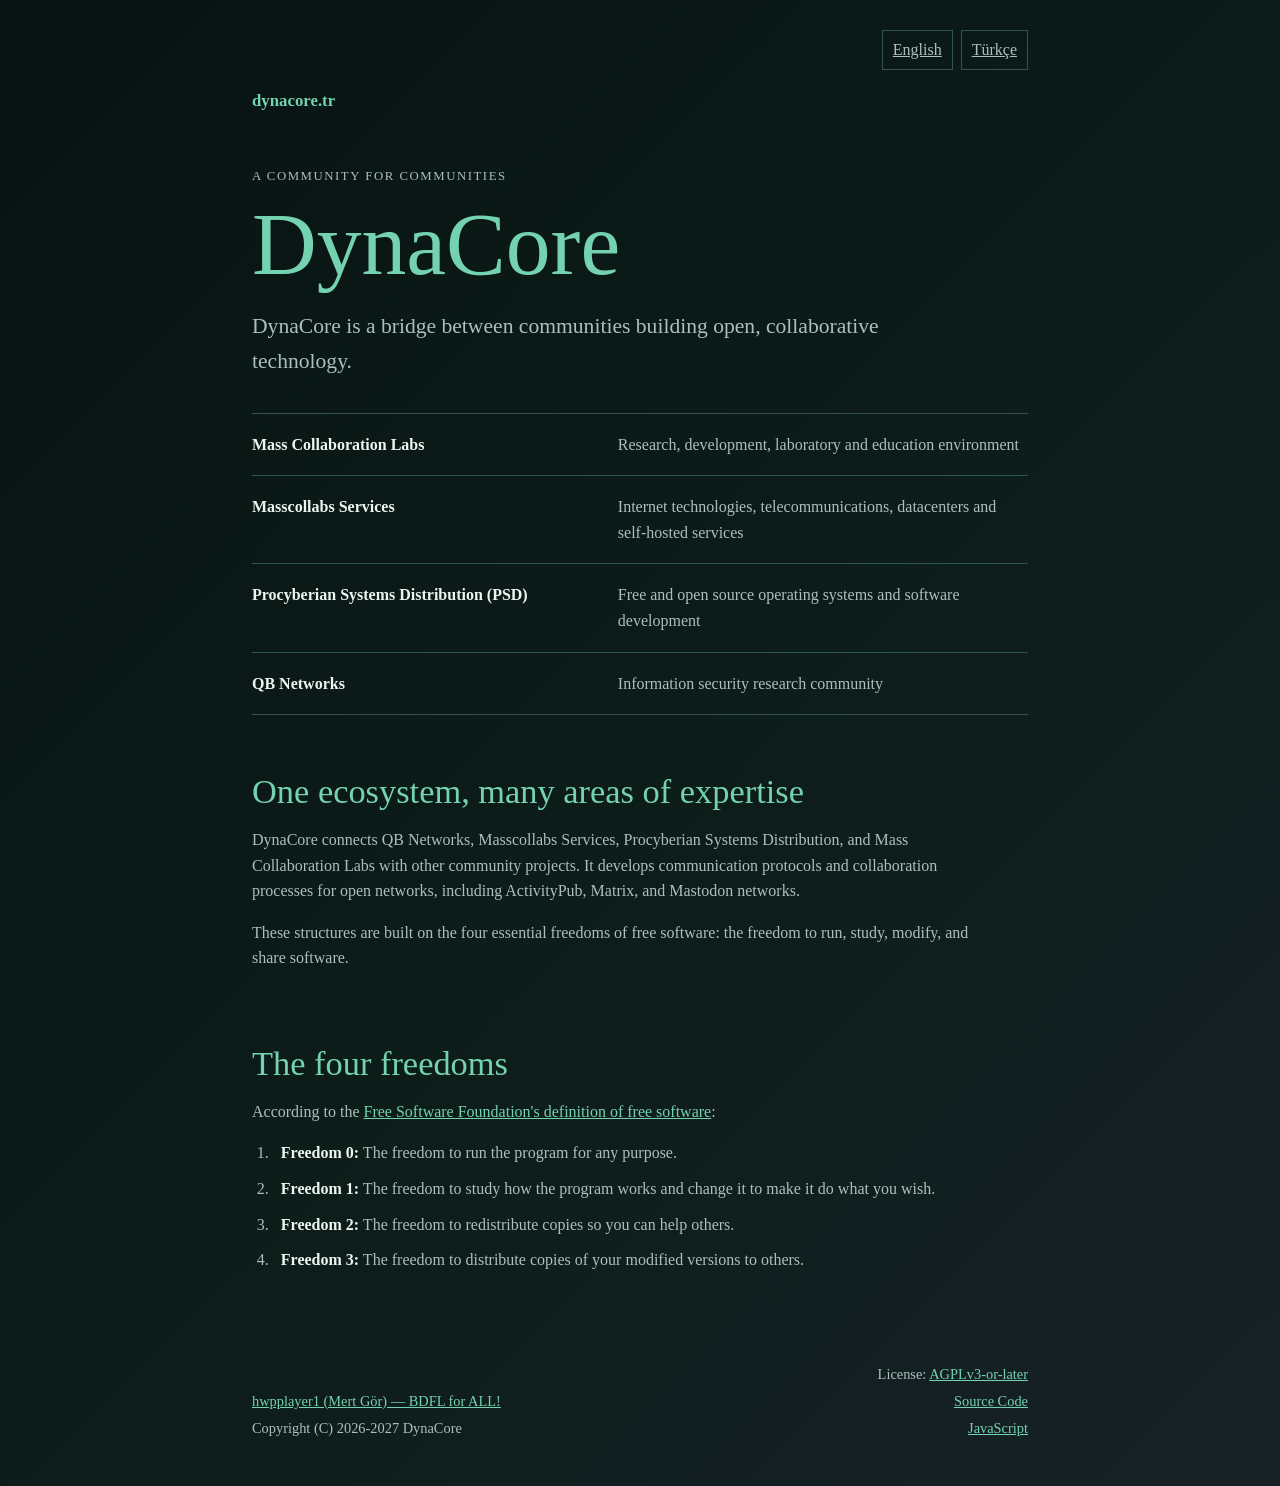
<file: index.html>
<!--
Copyright (C) 2026-2027 DynaCore

This program is free software: you can redistribute it and/or modify
it under the terms of the GNU Affero General Public License as published
by the Free Software Foundation, either version 3 of the License, or
(at your option) any later version.

This program is distributed in the hope that it will be useful,
but WITHOUT ANY WARRANTY; without even the implied warranty of
MERCHANTABILITY or FITNESS FOR A PARTICULAR PURPOSE. See the
GNU Affero General Public License for more details.

You should have received a copy of the GNU Affero General Public License
along with this program. If not, see <https://www.gnu.org/licenses/>.
-->
<!doctype html>
<html lang="en">
<head>
  <meta charset="utf-8">
  <meta name="viewport" content="width=device-width, initial-scale=1">
  <title>DynaCore Communities</title>
  <link rel="stylesheet" href="style.css">
</head>
<body>
  <main class="site-shell">
    <header class="site-header">
      <div class="language-switcher" aria-label="Language selection">
        <a class="language-button" href="index.html" aria-current="page">English</a>
        <a class="language-button" href="index.tr.html">Türkçe</a>
      </div>
      <a class="home-link" href="index.html">dynacore.tr</a>
      <p class="eyebrow">A community for communities</p>
      <h1>DynaCore</h1>
      <p class="lede">DynaCore is a bridge between communities building open, collaborative technology.</p>
    </header>
    <nav class="communities" aria-label="DynaCore communities">
      <a class="community-link" href="masscollaborationlabs.html"><strong>Mass Collaboration Labs</strong><span>Research, development, laboratory and education environment</span></a>
      <a class="community-link" href="masscollabs.html"><strong>Masscollabs Services</strong><span>Internet technologies, telecommunications, datacenters and self-hosted services</span></a>
      <a class="community-link" href="psd.html"><strong>Procyberian Systems Distribution (PSD)</strong><span>Free and open source operating systems and software development</span></a>
      <a class="community-link" href="qbnetworks.html"><strong>QB Networks</strong><span>Information security research community</span></a>
    </nav>
    <section class="content-section">
      <div class="language-content" data-language-content="en">
        <h2>One ecosystem, many areas of expertise</h2>
        <p>DynaCore connects QB Networks, Masscollabs Services, Procyberian Systems Distribution, and Mass Collaboration Labs with other community projects. It develops communication protocols and collaboration processes for open networks, including ActivityPub, Matrix, and Mastodon networks.</p>
        <p>These structures are built on the four essential freedoms of free software: the freedom to run, study, modify, and share software.</p>
      </div>
    </section>
    <section class="freedoms content-section">
      <div class="language-content" data-language-content="en">
        <h2>The four freedoms</h2>
        <p>According to the <a href="https://www.gnu.org/philosophy/free-sw.html">Free Software Foundation's definition of free software</a>:</p>
        <ol>
          <li><strong>Freedom 0:</strong> The freedom to run the program for any purpose.</li>
          <li><strong>Freedom 1:</strong> The freedom to study how the program works and change it to make it do what you wish.</li>
          <li><strong>Freedom 2:</strong> The freedom to redistribute copies so you can help others.</li>
          <li><strong>Freedom 3:</strong> The freedom to distribute copies of your modified versions to others.</li>
        </ol>
      </div>
    </section>
    <footer>
      <div>
        <p><a href="https://mertgor.xyz">hwpplayer1 (Mert Gör) — BDFL for ALL!</a></p>
        <p>Copyright (C) 2026-2027 DynaCore</p>
      </div>
      <div class="license-info">
        <p>License: <a href="https://www.gnu.org/licenses/agpl-3.0.en.html">AGPLv3-or-later</a></p>
        <p><a href="https://github.com/dynacoretr/dynacore.tr">Source Code</a></p>
        <p><a href="script.js">JavaScript</a></p>
      </div>
    </footer>
  </main>
  <script src="script.js"></script>
</body>
</html>
</file>
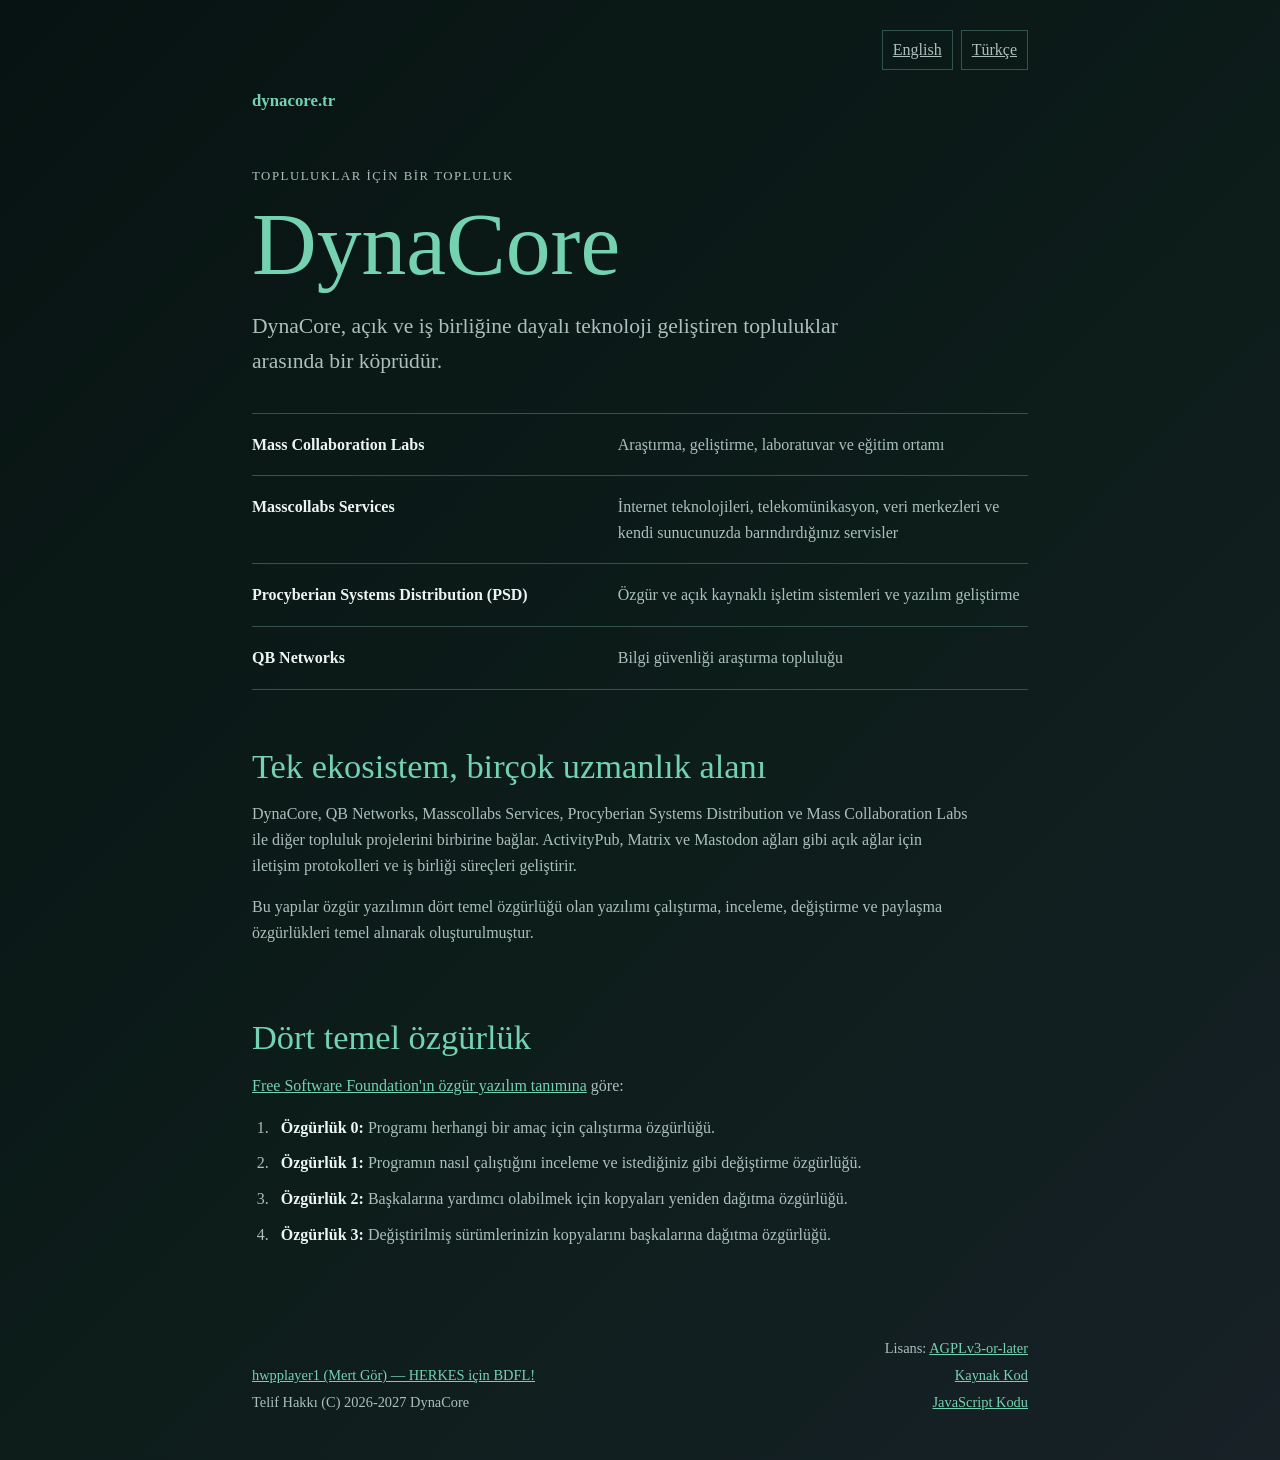
<file: index.tr.html>
<!--
Copyright (C) 2026-2027 DynaCore

This program is free software: you can redistribute it and/or modify
it under the terms of the GNU Affero General Public License as published
by the Free Software Foundation, either version 3 of the License, or
(at your option) any later version.

This program is distributed in the hope that it will be useful,
but WITHOUT ANY WARRANTY; without even the implied warranty of
MERCHANTABILITY or FITNESS FOR A PARTICULAR PURPOSE.  See the
GNU Affero General Public License for more details.

You should have received a copy of the GNU Affero General Public License
along with this program.  If not, see <https://www.gnu.org/licenses/>.
-->
<!doctype html>
<html lang="tr">
<head>
  <meta charset="utf-8">
  <meta name="viewport" content="width=device-width, initial-scale=1">
  <title>DynaCore Toplulukları</title>
  <link rel="stylesheet" href="style.css">
</head>
<body>
  <main class="site-shell">
    <header class="site-header">
      <div class="language-switcher" aria-label="Dil seçimi">
        <a class="language-button" href="index.html">English</a>
        <a class="language-button" href="index.tr.html" aria-current="page">Türkçe</a>
      </div>
      <a class="home-link" href="index.tr.html">dynacore.tr</a>
      <p class="eyebrow">Topluluklar için bir topluluk</p>
      <h1>DynaCore</h1>
      <p class="lede">DynaCore, açık ve iş birliğine dayalı teknoloji geliştiren topluluklar arasında bir köprüdür.</p>
    </header>
    <nav class="communities" aria-label="DynaCore toplulukları">
      <a class="community-link" href="masscollaborationlabs.tr.html"><strong>Mass Collaboration Labs</strong><span>Araştırma, geliştirme, laboratuvar ve eğitim ortamı</span></a>
      <a class="community-link" href="masscollabs.tr.html"><strong>Masscollabs Services</strong><span>İnternet teknolojileri, telekomünikasyon, veri merkezleri ve kendi sunucunuzda barındırdığınız servisler</span></a>
      <a class="community-link" href="psd.tr.html"><strong>Procyberian Systems Distribution (PSD)</strong><span>Özgür ve açık kaynaklı işletim sistemleri ve yazılım geliştirme</span></a>
      <a class="community-link" href="qbnetworks.tr.html"><strong>QB Networks</strong><span>Bilgi güvenliği araştırma topluluğu</span></a>
    </nav>
    <section class="content-section">
      <h2>Tek ekosistem, birçok uzmanlık alanı</h2>
      <p>DynaCore, QB Networks, Masscollabs Services, Procyberian Systems Distribution ve Mass Collaboration Labs ile diğer topluluk projelerini birbirine bağlar. ActivityPub, Matrix ve Mastodon ağları gibi açık ağlar için iletişim protokolleri ve iş birliği süreçleri geliştirir.</p>
      <p>Bu yapılar özgür yazılımın dört temel özgürlüğü olan yazılımı çalıştırma, inceleme, değiştirme ve paylaşma özgürlükleri temel alınarak oluşturulmuştur.</p>
    </section>
    <section class="freedoms content-section">
      <h2>Dört temel özgürlük</h2>
      <p><a href="https://www.gnu.org/philosophy/free-sw.html">Free Software Foundation'ın özgür yazılım tanımına</a> göre:</p>
      <ol>
        <li><strong>Özgürlük 0:</strong> Programı herhangi bir amaç için çalıştırma özgürlüğü.</li>
        <li><strong>Özgürlük 1:</strong> Programın nasıl çalıştığını inceleme ve istediğiniz gibi değiştirme özgürlüğü.</li>
        <li><strong>Özgürlük 2:</strong> Başkalarına yardımcı olabilmek için kopyaları yeniden dağıtma özgürlüğü.</li>
        <li><strong>Özgürlük 3:</strong> Değiştirilmiş sürümlerinizin kopyalarını başkalarına dağıtma özgürlüğü.</li>
      </ol>
    </section>
    <footer>
      <div>
        <p><a href="https://mertgor.xyz">hwpplayer1 (Mert Gör) — HERKES için BDFL!</a></p>
        <p>Telif Hakkı (C) 2026-2027 DynaCore</p>
      </div>
      <div class="license-info">
        <p>Lisans: <a href="https://www.gnu.org/licenses/agpl-3.0.en.html">AGPLv3-or-later</a></p>
        <p><a href="https://github.com/dynacoretr/dynacore.tr">Kaynak Kod</a></p>
        <p><a href="script.js">JavaScript Kodu</a></p>
      </div>
    </footer>
  </main>
  <script src="script.js"></script>
</body>
</html>
</file>
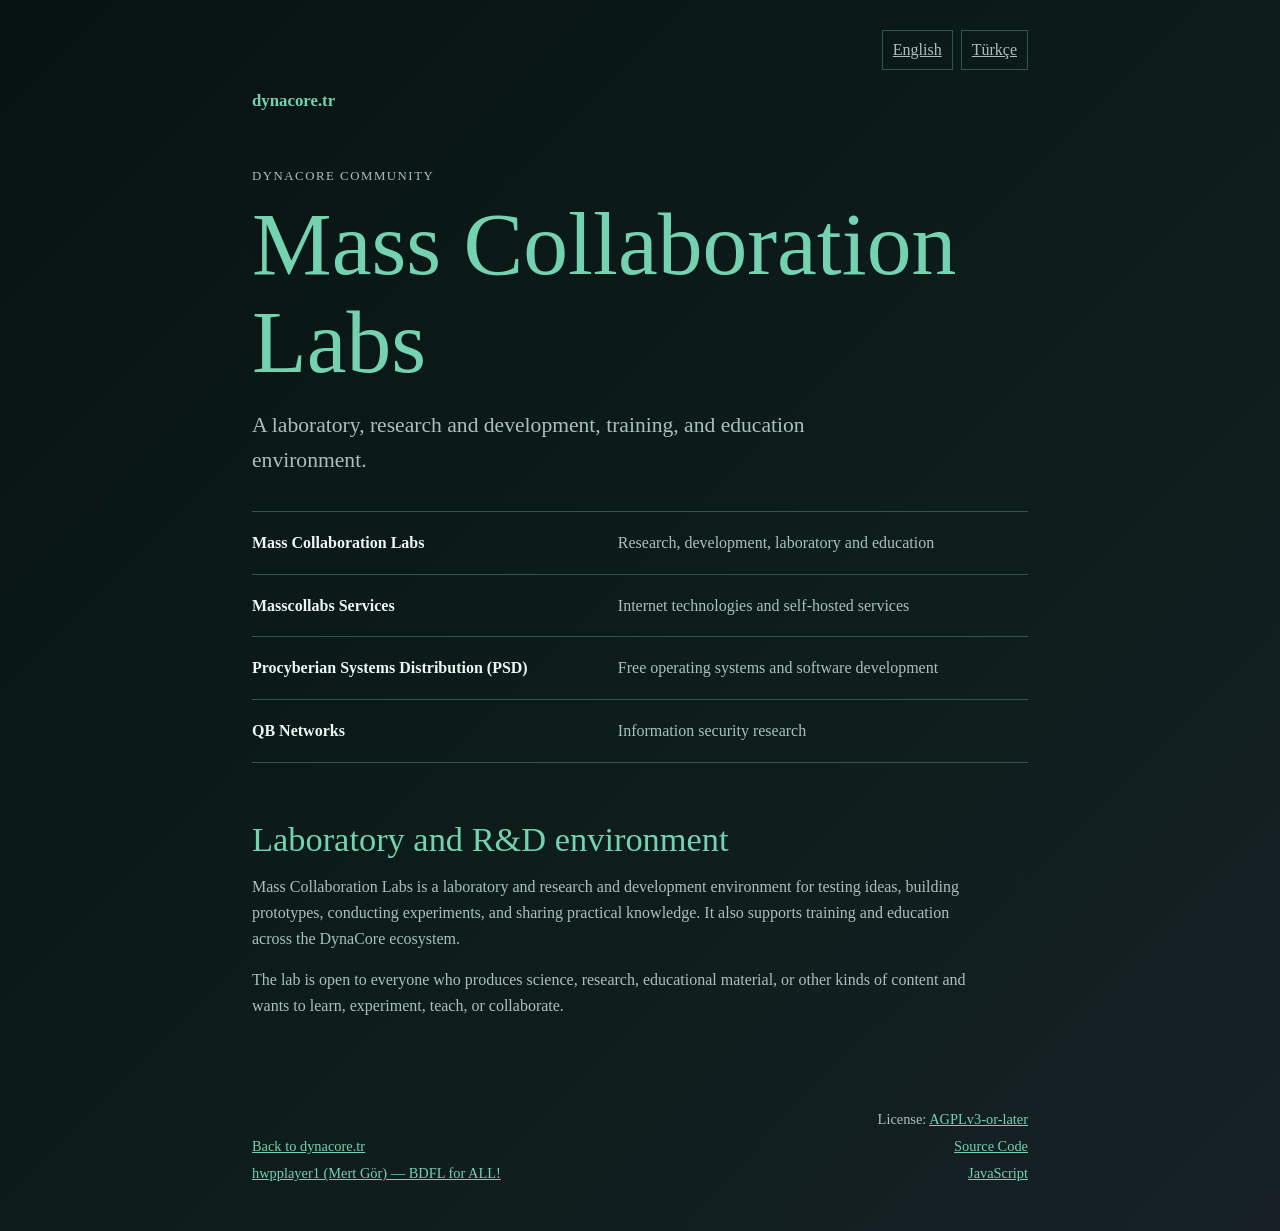
<file: masscollaborationlabs.html>
<!--
Copyright (C) 2026-2027 DynaCore

This program is free software: you can redistribute it and/or modify
it under the terms of the GNU Affero General Public License as published
by the Free Software Foundation, either version 3 of the License, or
(at your option) any later version.

This program is distributed in the hope that it will be useful,
but WITHOUT ANY WARRANTY; without even the implied warranty of
MERCHANTABILITY or FITNESS FOR A PARTICULAR PURPOSE.  See the
GNU Affero General Public License for more details.

You should have received a copy of the GNU Affero General Public License
along with this program.  If not, see <https://www.gnu.org/licenses/>.
-->
<!doctype html>
<html lang="en">
<head>
  <meta charset="utf-8">
  <meta name="viewport" content="width=device-width, initial-scale=1">
  <title>Mass Collaboration Labs | DynaCore</title>
  <link rel="stylesheet" href="style.css">
</head>
<body>
  <main class="site-shell">
    <header class="site-header">
      <div class="language-switcher" aria-label="Language selection">
        <a class="language-button" href="masscollaborationlabs.html" aria-current="page">English</a>
        <a class="language-button" href="masscollaborationlabs.tr.html">Türkçe</a>
      </div>
      <a class="home-link" href="index.html">dynacore.tr</a>
      <p class="eyebrow">DynaCore community</p>
      <h1>Mass Collaboration Labs</h1>
      <p class="lede">A laboratory, research and development, training, and education environment.</p>
    </header>
    <nav class="communities" aria-label="DynaCore communities">
      <a class="community-link" href="masscollaborationlabs.html"><strong>Mass Collaboration Labs</strong><span>Research, development, laboratory and education</span></a>
      <a class="community-link" href="masscollabs.html"><strong>Masscollabs Services</strong><span>Internet technologies and self-hosted services</span></a>
      <a class="community-link" href="psd.html"><strong>Procyberian Systems Distribution (PSD)</strong><span>Free operating systems and software development</span></a>
      <a class="community-link" href="qbnetworks.html"><strong>QB Networks</strong><span>Information security research</span></a>
    </nav>
    <section class="content-section">
      <div class="language-content" data-language-content="en">
        <h2>Laboratory and R&amp;D environment</h2>
        <p>Mass Collaboration Labs is a laboratory and research and development environment for testing ideas, building prototypes, conducting experiments, and sharing practical knowledge. It also supports training and education across the DynaCore ecosystem.</p>
        <p>The lab is open to everyone who produces science, research, educational material, or other kinds of content and wants to learn, experiment, teach, or collaborate.</p>
      </div>
    </section>
    <footer>
      <div><p><a href="index.html">Back to dynacore.tr</a></p><p><a href="https://mertgor.xyz">hwpplayer1 (Mert Gör) — BDFL for ALL!</a></p></div>
      <div class="license-info"><p>License: <a href="https://www.gnu.org/licenses/agpl-3.0.en.html">AGPLv3-or-later</a></p><p><a href="https://github.com/dynacoretr/dynacore.tr">Source Code</a></p><p><a href="script.js">JavaScript</a></p></div>
    </footer>
  </main>
  <script src="script.js"></script>
</body>
</html>
</file>
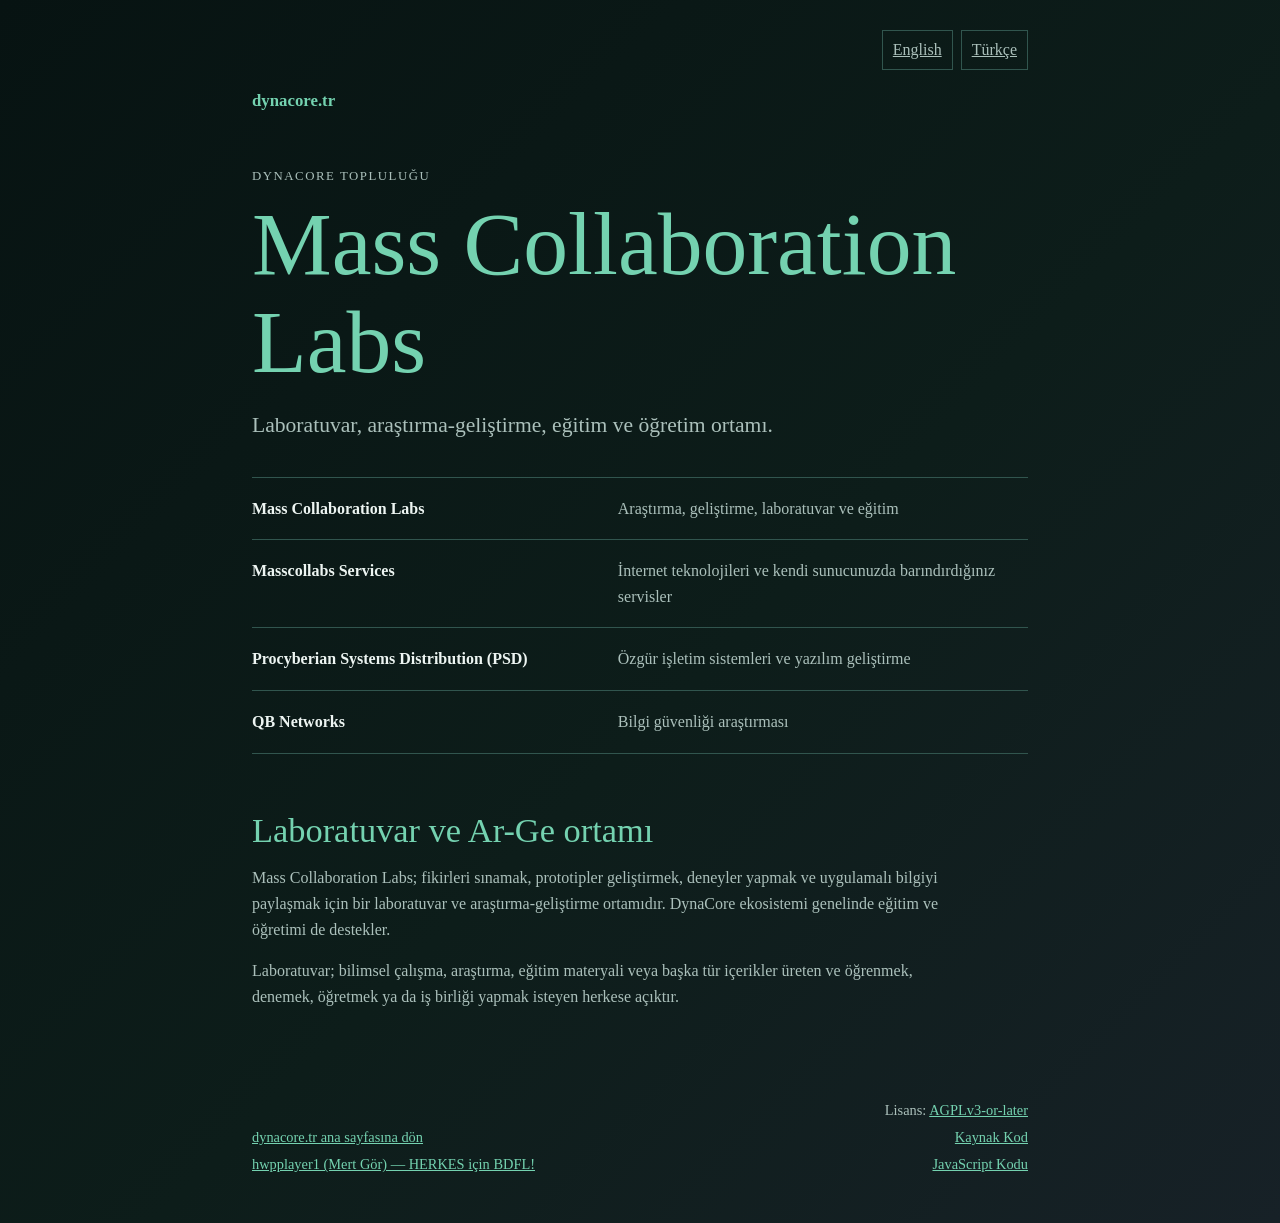
<file: masscollaborationlabs.tr.html>
<!--
Copyright (C) 2026-2027 DynaCore

This program is free software: you can redistribute it and/or modify
it under the terms of the GNU Affero General Public License as published
by the Free Software Foundation, either version 3 of the License, or
(at your option) any later version.

This program is distributed in the hope that it will be useful,
but WITHOUT ANY WARRANTY; without even the implied warranty of
MERCHANTABILITY or FITNESS FOR A PARTICULAR PURPOSE.  See the
GNU Affero General Public License for more details.

You should have received a copy of the GNU Affero General Public License
along with this program.  If not, see <https://www.gnu.org/licenses/>.
-->
<!doctype html>
<html lang="tr">
<head>
  <meta charset="utf-8">
  <meta name="viewport" content="width=device-width, initial-scale=1">
  <title>Mass Collaboration Labs | DynaCore</title>
  <link rel="stylesheet" href="style.css">
</head>
<body>
  <main class="site-shell">
    <header class="site-header">
      <div class="language-switcher" aria-label="Dil seçimi">
        <a class="language-button" href="masscollaborationlabs.html">English</a>
        <a class="language-button" href="masscollaborationlabs.tr.html" aria-current="page">Türkçe</a>
      </div>
      <a class="home-link" href="index.tr.html">dynacore.tr</a>
      <p class="eyebrow">DynaCore topluluğu</p>
      <h1>Mass Collaboration Labs</h1>
      <p class="lede">Laboratuvar, araştırma-geliştirme, eğitim ve öğretim ortamı.</p>
    </header>
    <nav class="communities" aria-label="DynaCore toplulukları">
      <a class="community-link" href="masscollaborationlabs.tr.html"><strong>Mass Collaboration Labs</strong><span>Araştırma, geliştirme, laboratuvar ve eğitim</span></a>
      <a class="community-link" href="masscollabs.tr.html"><strong>Masscollabs Services</strong><span>İnternet teknolojileri ve kendi sunucunuzda barındırdığınız servisler</span></a>
      <a class="community-link" href="psd.tr.html"><strong>Procyberian Systems Distribution (PSD)</strong><span>Özgür işletim sistemleri ve yazılım geliştirme</span></a>
      <a class="community-link" href="qbnetworks.tr.html"><strong>QB Networks</strong><span>Bilgi güvenliği araştırması</span></a>
    </nav>
    <section class="content-section">
      <h2>Laboratuvar ve Ar-Ge ortamı</h2>
      <p>Mass Collaboration Labs; fikirleri sınamak, prototipler geliştirmek, deneyler yapmak ve uygulamalı bilgiyi paylaşmak için bir laboratuvar ve araştırma-geliştirme ortamıdır. DynaCore ekosistemi genelinde eğitim ve öğretimi de destekler.</p>
      <p>Laboratuvar; bilimsel çalışma, araştırma, eğitim materyali veya başka tür içerikler üreten ve öğrenmek, denemek, öğretmek ya da iş birliği yapmak isteyen herkese açıktır.</p>
    </section>
    <footer>
      <div><p><a href="index.tr.html">dynacore.tr ana sayfasına dön</a></p><p><a href="https://mertgor.xyz">hwpplayer1 (Mert Gör) — HERKES için BDFL!</a></p></div>
      <div class="license-info"><p>Lisans: <a href="https://www.gnu.org/licenses/agpl-3.0.en.html">AGPLv3-or-later</a></p><p><a href="https://github.com/dynacoretr/dynacore.tr">Kaynak Kod</a></p><p><a href="script.js">JavaScript Kodu</a></p></div>
    </footer>
  </main>
  <script src="script.js"></script>
</body>
</html>
</file>
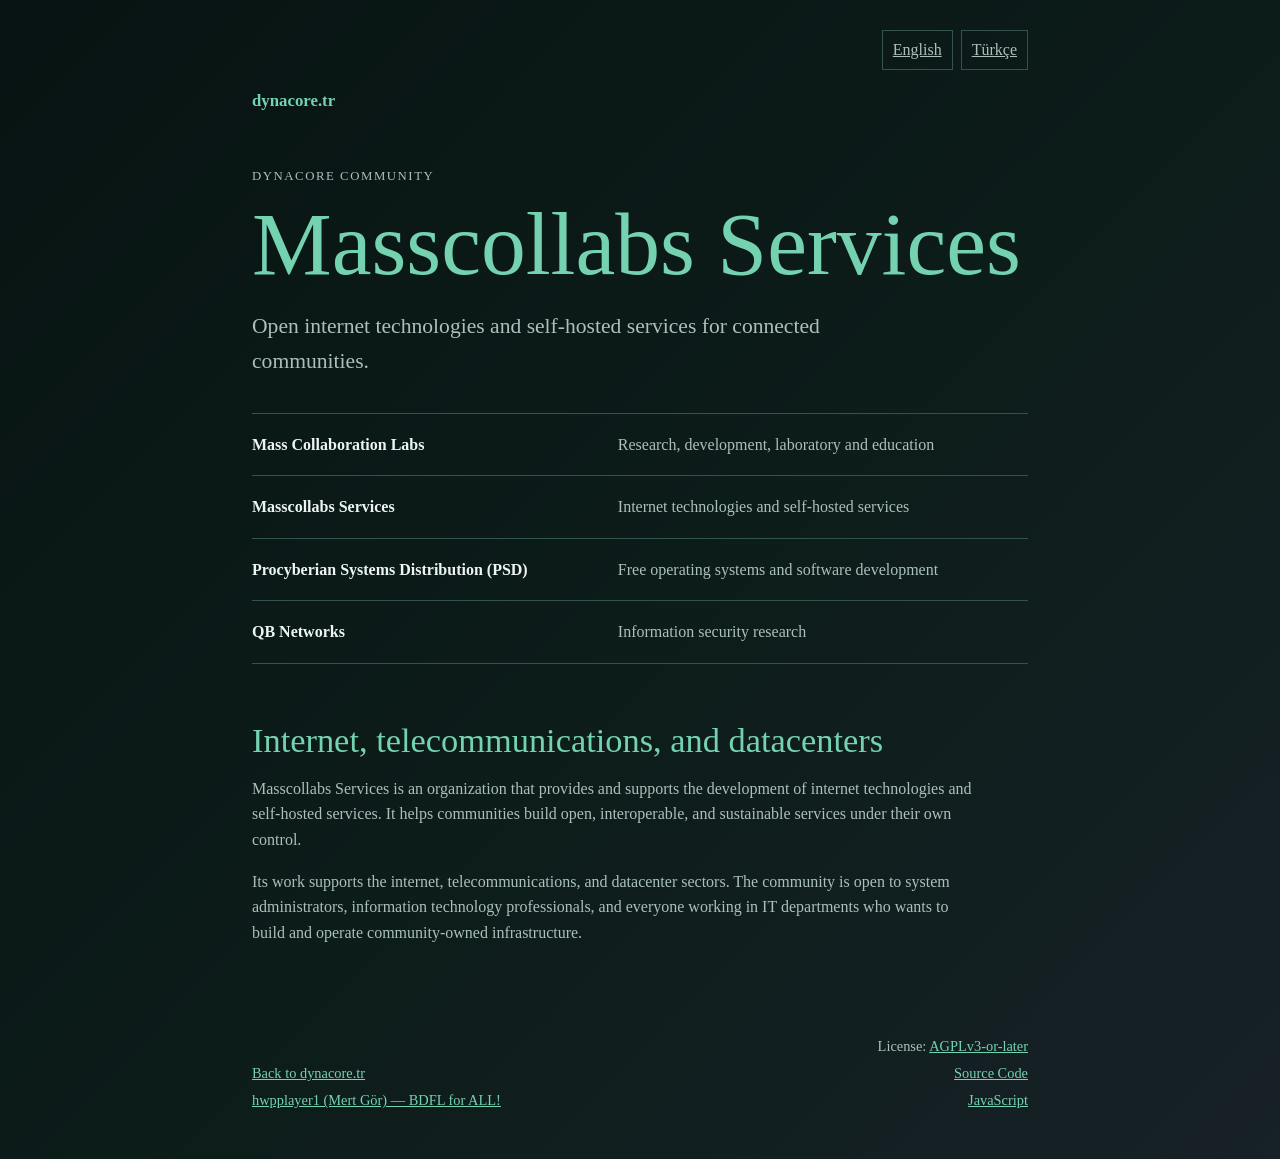
<file: masscollabs.html>
<!--
Copyright (C) 2026-2027 DynaCore

This program is free software: you can redistribute it and/or modify
it under the terms of the GNU Affero General Public License as published
by the Free Software Foundation, either version 3 of the License, or
(at your option) any later version.

This program is distributed in the hope that it will be useful,
but WITHOUT ANY WARRANTY; without even the implied warranty of
MERCHANTABILITY or FITNESS FOR A PARTICULAR PURPOSE.  See the
GNU Affero General Public License for more details.

You should have received a copy of the GNU Affero General Public License
along with this program.  If not, see <https://www.gnu.org/licenses/>.
-->
<!doctype html>
<html lang="en">
<head>
  <meta charset="utf-8">
  <meta name="viewport" content="width=device-width, initial-scale=1">
  <title>Masscollabs Services | DynaCore</title>
  <link rel="stylesheet" href="style.css">
</head>
<body>
  <main class="site-shell">
    <header class="site-header">
      <div class="language-switcher" aria-label="Language selection">
        <a class="language-button" href="masscollabs.html" aria-current="page">English</a>
        <a class="language-button" href="masscollabs.tr.html">Türkçe</a>
      </div>
      <a class="home-link" href="index.html">dynacore.tr</a>
      <p class="eyebrow">DynaCore community</p>
      <h1>Masscollabs Services</h1>
      <p class="lede">Open internet technologies and self-hosted services for connected communities.</p>
    </header>
    <nav class="communities" aria-label="DynaCore communities">
      <a class="community-link" href="masscollaborationlabs.html"><strong>Mass Collaboration Labs</strong><span>Research, development, laboratory and education</span></a>
      <a class="community-link" href="masscollabs.html"><strong>Masscollabs Services</strong><span>Internet technologies and self-hosted services</span></a>
      <a class="community-link" href="psd.html"><strong>Procyberian Systems Distribution (PSD)</strong><span>Free operating systems and software development</span></a>
      <a class="community-link" href="qbnetworks.html"><strong>QB Networks</strong><span>Information security research</span></a>
    </nav>
    <section class="content-section">
      <div class="language-content" data-language-content="en">
        <h2>Internet, telecommunications, and datacenters</h2>
        <p>Masscollabs Services is an organization that provides and supports the development of internet technologies and self-hosted services. It helps communities build open, interoperable, and sustainable services under their own control.</p>
        <p>Its work supports the internet, telecommunications, and datacenter sectors. The community is open to system administrators, information technology professionals, and everyone working in IT departments who wants to build and operate community-owned infrastructure.</p>
      </div>
    </section>
    <footer>
      <div><p><a href="index.html">Back to dynacore.tr</a></p><p><a href="https://mertgor.xyz">hwpplayer1 (Mert Gör) — BDFL for ALL!</a></p></div>
      <div class="license-info"><p>License: <a href="https://www.gnu.org/licenses/agpl-3.0.en.html">AGPLv3-or-later</a></p><p><a href="https://github.com/dynacoretr/dynacore.tr">Source Code</a></p><p><a href="script.js">JavaScript</a></p></div>
    </footer>
  </main>
  <script src="script.js"></script>
</body>
</html>
</file>
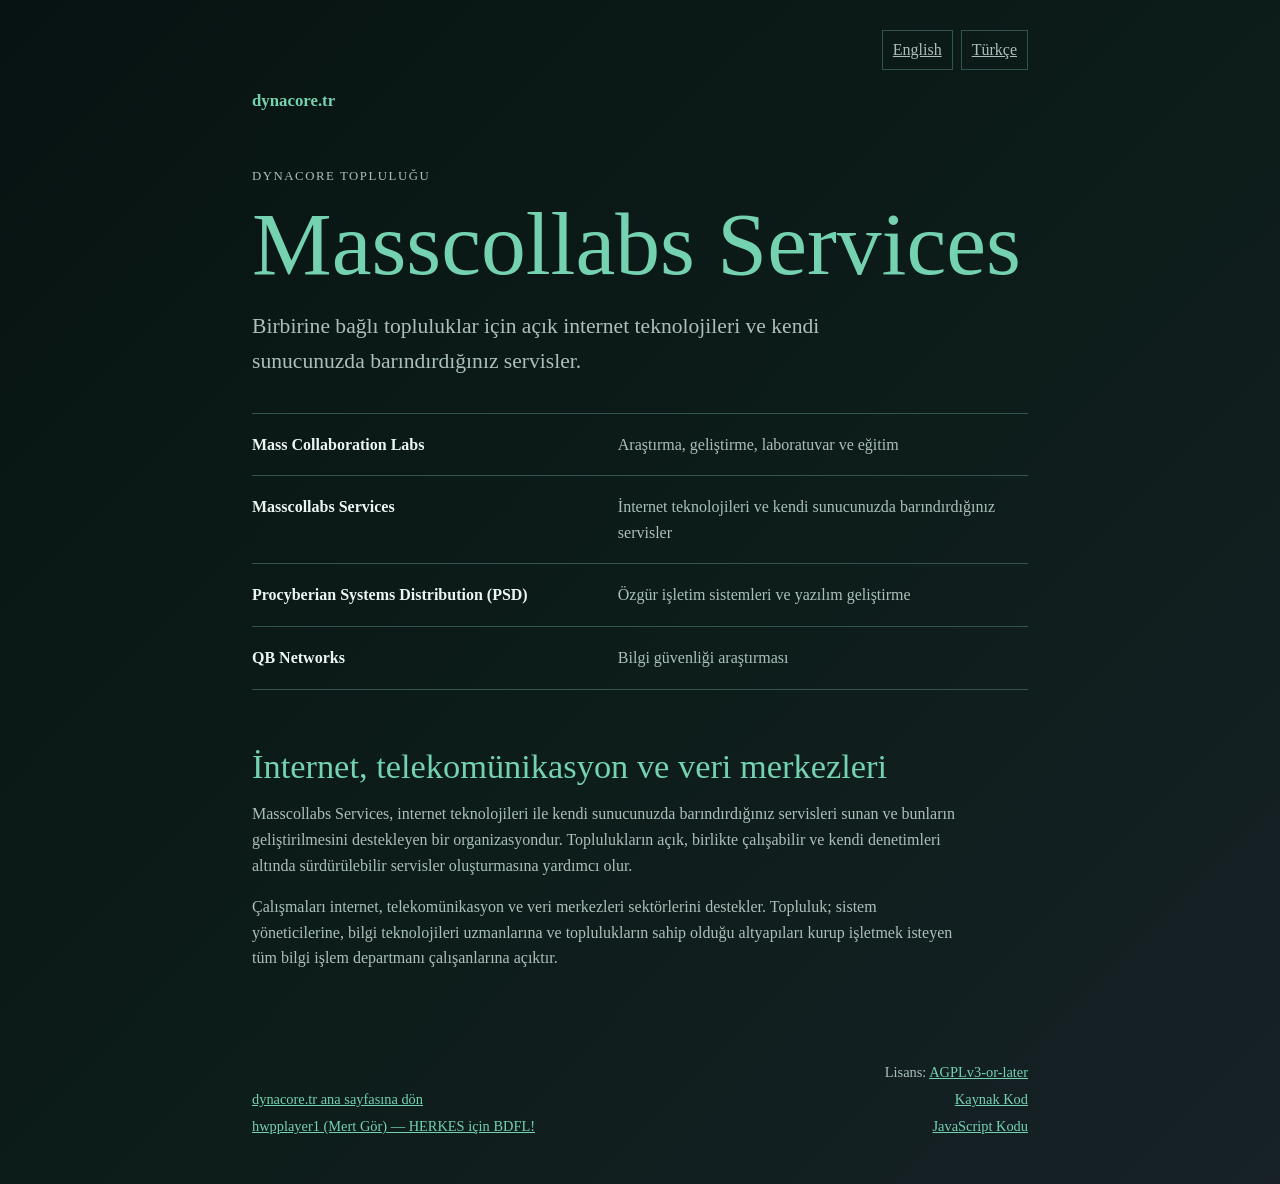
<file: masscollabs.tr.html>
<!--
Copyright (C) 2026-2027 DynaCore

This program is free software: you can redistribute it and/or modify
it under the terms of the GNU Affero General Public License as published
by the Free Software Foundation, either version 3 of the License, or
(at your option) any later version.

This program is distributed in the hope that it will be useful,
but WITHOUT ANY WARRANTY; without even the implied warranty of
MERCHANTABILITY or FITNESS FOR A PARTICULAR PURPOSE.  See the
GNU Affero General Public License for more details.

You should have received a copy of the GNU Affero General Public License
along with this program.  If not, see <https://www.gnu.org/licenses/>.
-->
<!doctype html>
<html lang="tr">
<head>
  <meta charset="utf-8">
  <meta name="viewport" content="width=device-width, initial-scale=1">
  <title>Masscollabs Services | DynaCore</title>
  <link rel="stylesheet" href="style.css">
</head>
<body>
  <main class="site-shell">
    <header class="site-header">
      <div class="language-switcher" aria-label="Dil seçimi">
        <a class="language-button" href="masscollabs.html">English</a>
        <a class="language-button" href="masscollabs.tr.html" aria-current="page">Türkçe</a>
      </div>
      <a class="home-link" href="index.tr.html">dynacore.tr</a>
      <p class="eyebrow">DynaCore topluluğu</p>
      <h1>Masscollabs Services</h1>
      <p class="lede">Birbirine bağlı topluluklar için açık internet teknolojileri ve kendi sunucunuzda barındırdığınız servisler.</p>
    </header>
    <nav class="communities" aria-label="DynaCore toplulukları">
      <a class="community-link" href="masscollaborationlabs.tr.html"><strong>Mass Collaboration Labs</strong><span>Araştırma, geliştirme, laboratuvar ve eğitim</span></a>
      <a class="community-link" href="masscollabs.tr.html"><strong>Masscollabs Services</strong><span>İnternet teknolojileri ve kendi sunucunuzda barındırdığınız servisler</span></a>
      <a class="community-link" href="psd.tr.html"><strong>Procyberian Systems Distribution (PSD)</strong><span>Özgür işletim sistemleri ve yazılım geliştirme</span></a>
      <a class="community-link" href="qbnetworks.tr.html"><strong>QB Networks</strong><span>Bilgi güvenliği araştırması</span></a>
    </nav>
    <section class="content-section">
      <h2>İnternet, telekomünikasyon ve veri merkezleri</h2>
      <p>Masscollabs Services, internet teknolojileri ile kendi sunucunuzda barındırdığınız servisleri sunan ve bunların geliştirilmesini destekleyen bir organizasyondur. Toplulukların açık, birlikte çalışabilir ve kendi denetimleri altında sürdürülebilir servisler oluşturmasına yardımcı olur.</p>
      <p>Çalışmaları internet, telekomünikasyon ve veri merkezleri sektörlerini destekler. Topluluk; sistem yöneticilerine, bilgi teknolojileri uzmanlarına ve toplulukların sahip olduğu altyapıları kurup işletmek isteyen tüm bilgi işlem departmanı çalışanlarına açıktır.</p>
    </section>
    <footer>
      <div><p><a href="index.tr.html">dynacore.tr ana sayfasına dön</a></p><p><a href="https://mertgor.xyz">hwpplayer1 (Mert Gör) — HERKES için BDFL!</a></p></div>
      <div class="license-info"><p>Lisans: <a href="https://www.gnu.org/licenses/agpl-3.0.en.html">AGPLv3-or-later</a></p><p><a href="https://github.com/dynacoretr/dynacore.tr">Kaynak Kod</a></p><p><a href="script.js">JavaScript Kodu</a></p></div>
    </footer>
  </main>
  <script src="script.js"></script>
</body>
</html>
</file>
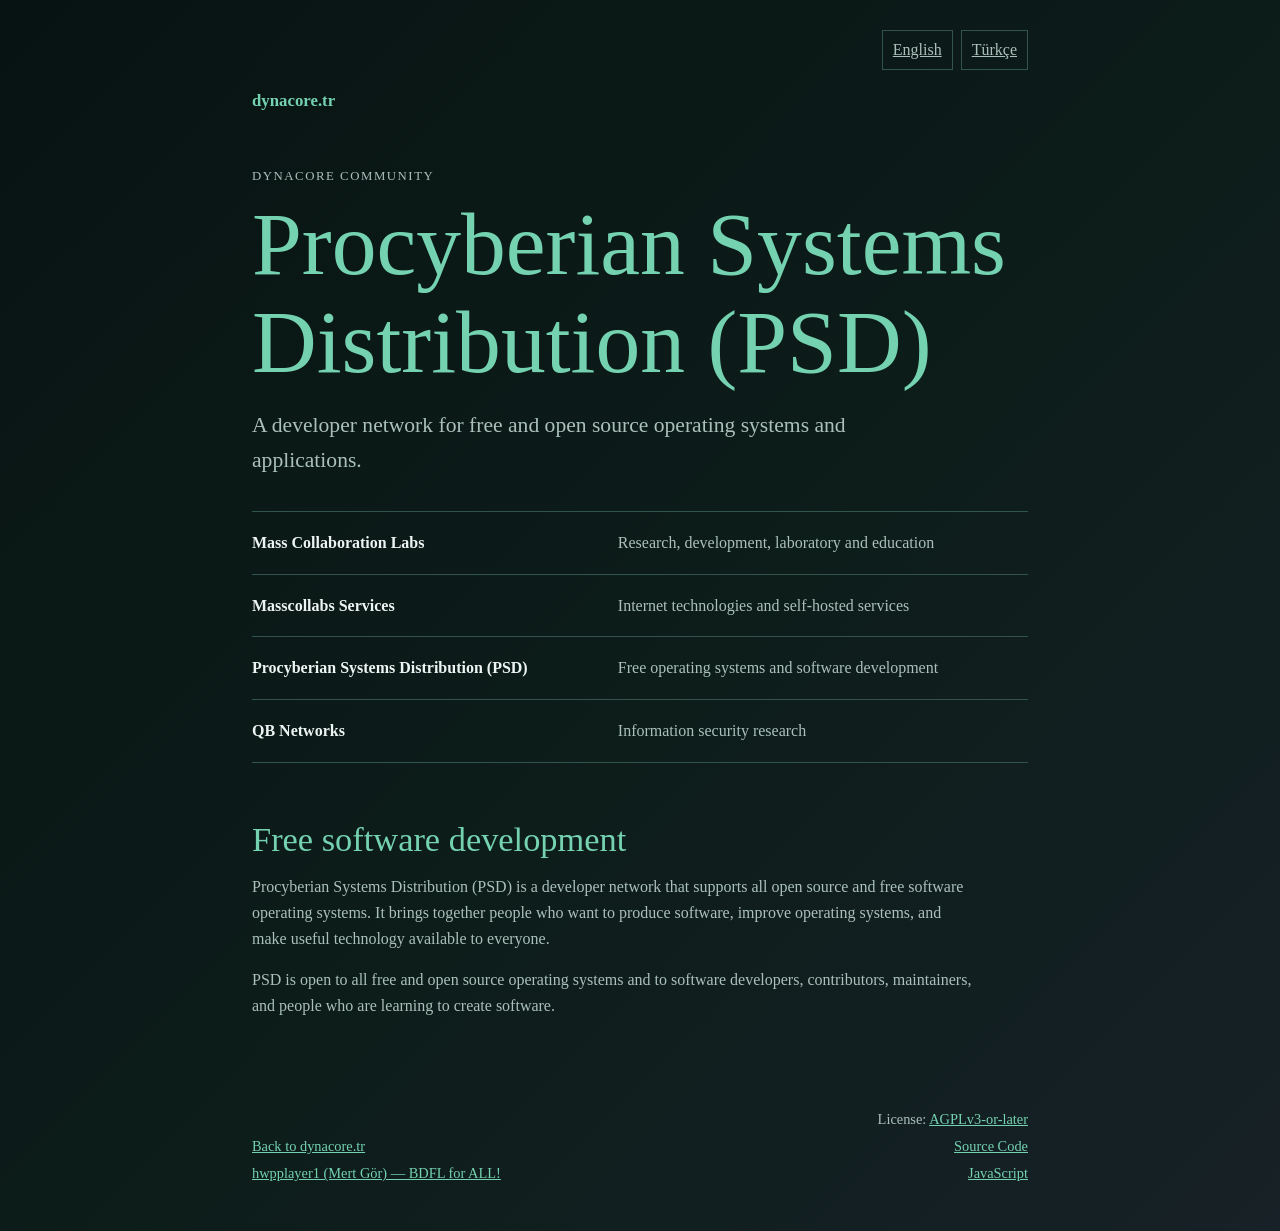
<file: psd.html>
<!--
Copyright (C) 2026-2027 DynaCore

This program is free software: you can redistribute it and/or modify
it under the terms of the GNU Affero General Public License as published
by the Free Software Foundation, either version 3 of the License, or
(at your option) any later version.

This program is distributed in the hope that it will be useful,
but WITHOUT ANY WARRANTY; without even the implied warranty of
MERCHANTABILITY or FITNESS FOR A PARTICULAR PURPOSE.  See the
GNU Affero General Public License for more details.

You should have received a copy of the GNU Affero General Public License
along with this program.  If not, see <https://www.gnu.org/licenses/>.
-->
<!doctype html>
<html lang="en">
<head>
  <meta charset="utf-8">
  <meta name="viewport" content="width=device-width, initial-scale=1">
  <title>Procyberian Systems Distribution | DynaCore</title>
  <link rel="stylesheet" href="style.css">
</head>
<body>
  <main class="site-shell">
    <header class="site-header">
      <div class="language-switcher" aria-label="Language selection">
        <a class="language-button" href="psd.html" aria-current="page">English</a>
        <a class="language-button" href="psd.tr.html">Türkçe</a>
      </div>
      <a class="home-link" href="index.html">dynacore.tr</a>
      <p class="eyebrow">DynaCore community</p>
      <h1>Procyberian Systems Distribution (PSD)</h1>
      <p class="lede">A developer network for free and open source operating systems and applications.</p>
    </header>
    <nav class="communities" aria-label="DynaCore communities">
      <a class="community-link" href="masscollaborationlabs.html"><strong>Mass Collaboration Labs</strong><span>Research, development, laboratory and education</span></a>
      <a class="community-link" href="masscollabs.html"><strong>Masscollabs Services</strong><span>Internet technologies and self-hosted services</span></a>
      <a class="community-link" href="psd.html"><strong>Procyberian Systems Distribution (PSD)</strong><span>Free operating systems and software development</span></a>
      <a class="community-link" href="qbnetworks.html"><strong>QB Networks</strong><span>Information security research</span></a>
    </nav>
    <section class="content-section">
      <div class="language-content" data-language-content="en">
        <h2>Free software development</h2>
        <p>Procyberian Systems Distribution (PSD) is a developer network that supports all open source and free software operating systems. It brings together people who want to produce software, improve operating systems, and make useful technology available to everyone.</p>
        <p>PSD is open to all free and open source operating systems and to software developers, contributors, maintainers, and people who are learning to create software.</p>
      </div>
    </section>
    <footer>
      <div><p><a href="index.html">Back to dynacore.tr</a></p><p><a href="https://mertgor.xyz">hwpplayer1 (Mert Gör) — BDFL for ALL!</a></p></div>
      <div class="license-info"><p>License: <a href="https://www.gnu.org/licenses/agpl-3.0.en.html">AGPLv3-or-later</a></p><p><a href="https://github.com/dynacoretr/dynacore.tr">Source Code</a></p><p><a href="script.js">JavaScript</a></p></div>
    </footer>
  </main>
  <script src="script.js"></script>
</body>
</html>
</file>
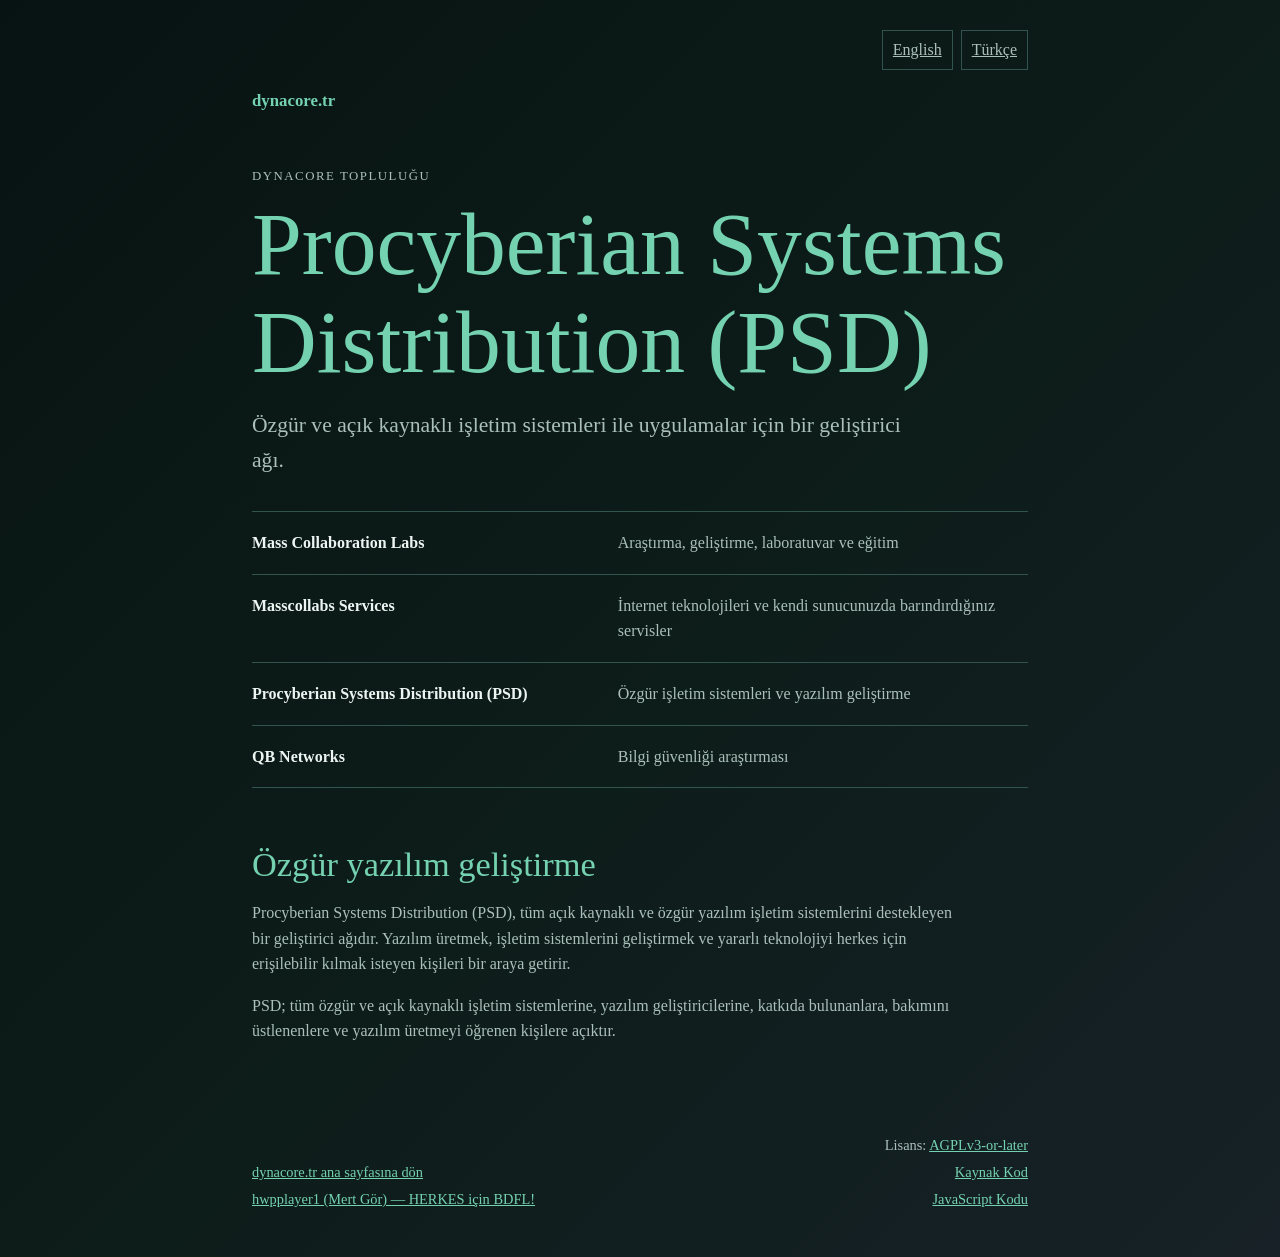
<file: psd.tr.html>
<!--
Copyright (C) 2026-2027 DynaCore

This program is free software: you can redistribute it and/or modify
it under the terms of the GNU Affero General Public License as published
by the Free Software Foundation, either version 3 of the License, or
(at your option) any later version.

This program is distributed in the hope that it will be useful,
but WITHOUT ANY WARRANTY; without even the implied warranty of
MERCHANTABILITY or FITNESS FOR A PARTICULAR PURPOSE.  See the
GNU Affero General Public License for more details.

You should have received a copy of the GNU Affero General Public License
along with this program.  If not, see <https://www.gnu.org/licenses/>.
-->
<!doctype html>
<html lang="tr">
<head>
  <meta charset="utf-8">
  <meta name="viewport" content="width=device-width, initial-scale=1">
  <title>Procyberian Systems Distribution | DynaCore</title>
  <link rel="stylesheet" href="style.css">
</head>
<body>
  <main class="site-shell">
    <header class="site-header">
      <div class="language-switcher" aria-label="Dil seçimi">
        <a class="language-button" href="psd.html">English</a>
        <a class="language-button" href="psd.tr.html" aria-current="page">Türkçe</a>
      </div>
      <a class="home-link" href="index.tr.html">dynacore.tr</a>
      <p class="eyebrow">DynaCore topluluğu</p>
      <h1>Procyberian Systems Distribution (PSD)</h1>
      <p class="lede">Özgür ve açık kaynaklı işletim sistemleri ile uygulamalar için bir geliştirici ağı.</p>
    </header>
    <nav class="communities" aria-label="DynaCore toplulukları">
      <a class="community-link" href="masscollaborationlabs.tr.html"><strong>Mass Collaboration Labs</strong><span>Araştırma, geliştirme, laboratuvar ve eğitim</span></a>
      <a class="community-link" href="masscollabs.tr.html"><strong>Masscollabs Services</strong><span>İnternet teknolojileri ve kendi sunucunuzda barındırdığınız servisler</span></a>
      <a class="community-link" href="psd.tr.html"><strong>Procyberian Systems Distribution (PSD)</strong><span>Özgür işletim sistemleri ve yazılım geliştirme</span></a>
      <a class="community-link" href="qbnetworks.tr.html"><strong>QB Networks</strong><span>Bilgi güvenliği araştırması</span></a>
    </nav>
    <section class="content-section">
      <h2>Özgür yazılım geliştirme</h2>
      <p>Procyberian Systems Distribution (PSD), tüm açık kaynaklı ve özgür yazılım işletim sistemlerini destekleyen bir geliştirici ağıdır. Yazılım üretmek, işletim sistemlerini geliştirmek ve yararlı teknolojiyi herkes için erişilebilir kılmak isteyen kişileri bir araya getirir.</p>
      <p>PSD; tüm özgür ve açık kaynaklı işletim sistemlerine, yazılım geliştiricilerine, katkıda bulunanlara, bakımını üstlenenlere ve yazılım üretmeyi öğrenen kişilere açıktır.</p>
    </section>
    <footer>
      <div><p><a href="index.tr.html">dynacore.tr ana sayfasına dön</a></p><p><a href="https://mertgor.xyz">hwpplayer1 (Mert Gör) — HERKES için BDFL!</a></p></div>
      <div class="license-info"><p>Lisans: <a href="https://www.gnu.org/licenses/agpl-3.0.en.html">AGPLv3-or-later</a></p><p><a href="https://github.com/dynacoretr/dynacore.tr">Kaynak Kod</a></p><p><a href="script.js">JavaScript Kodu</a></p></div>
    </footer>
  </main>
  <script src="script.js"></script>
</body>
</html>
</file>
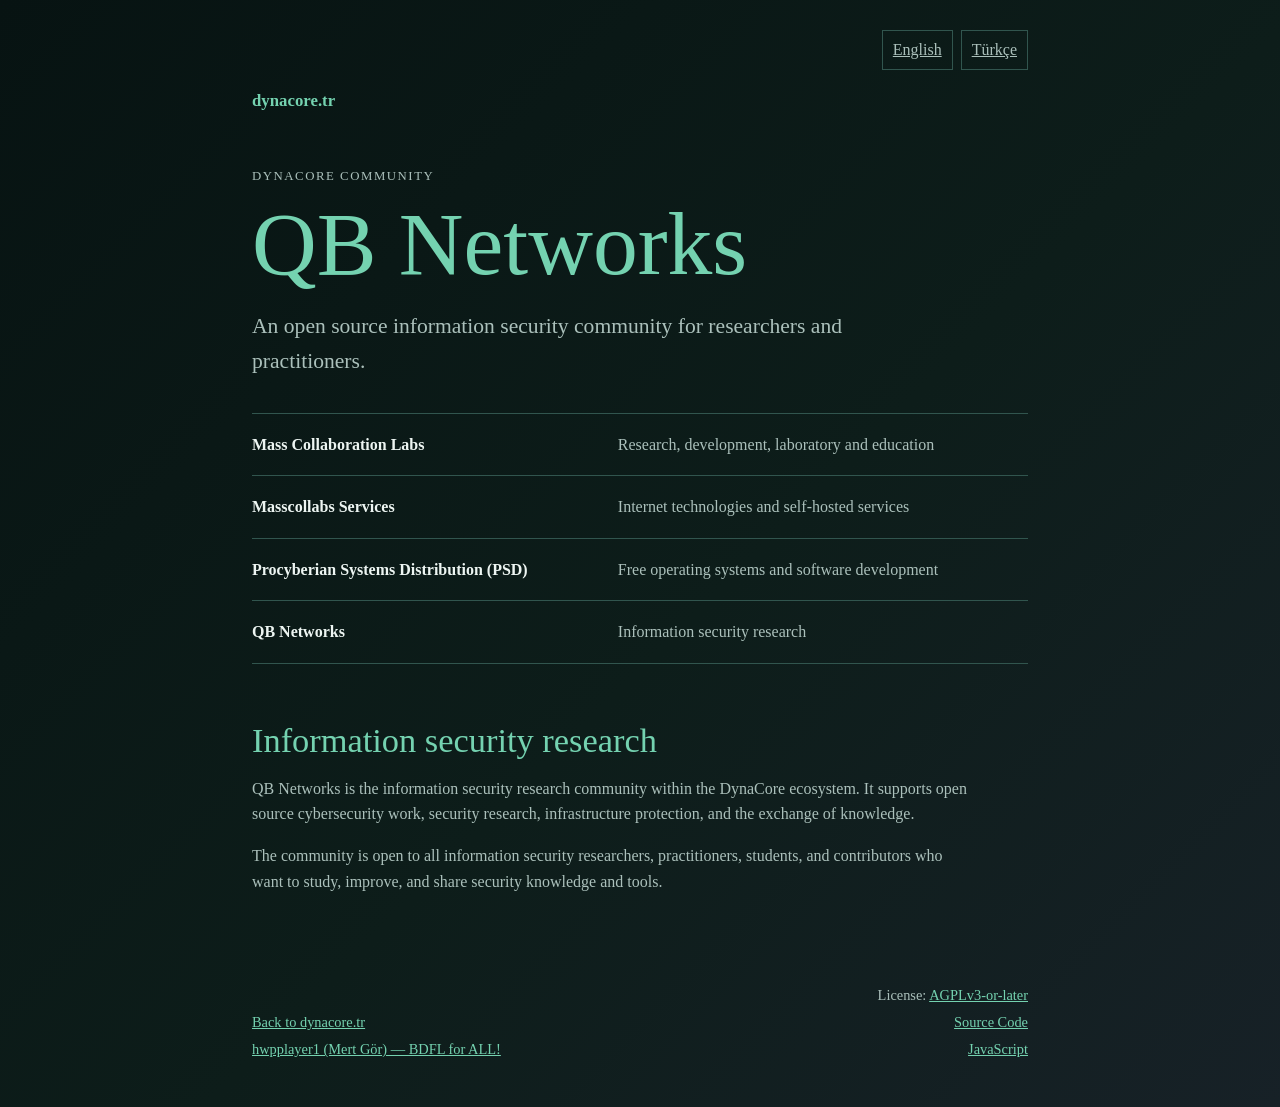
<file: qbnetworks.html>
<!--
Copyright (C) 2026-2027 DynaCore

This program is free software: you can redistribute it and/or modify
it under the terms of the GNU Affero General Public License as published
by the Free Software Foundation, either version 3 of the License, or
(at your option) any later version.

This program is distributed in the hope that it will be useful,
but WITHOUT ANY WARRANTY; without even the implied warranty of
MERCHANTABILITY or FITNESS FOR A PARTICULAR PURPOSE.  See the
GNU Affero General Public License for more details.

You should have received a copy of the GNU Affero General Public License
along with this program.  If not, see <https://www.gnu.org/licenses/>.
-->
<!doctype html>
<html lang="en">
<head>
  <meta charset="utf-8">
  <meta name="viewport" content="width=device-width, initial-scale=1">
  <title>QB Networks | DynaCore</title>
  <link rel="stylesheet" href="style.css">
</head>
<body>
  <main class="site-shell">
    <header class="site-header">
      <div class="language-switcher" aria-label="Language selection">
        <a class="language-button" href="qbnetworks.html" aria-current="page">English</a>
        <a class="language-button" href="qbnetworks.tr.html">Türkçe</a>
      </div>
      <a class="home-link" href="index.html">dynacore.tr</a>
      <p class="eyebrow">DynaCore community</p>
      <h1>QB Networks</h1>
      <p class="lede">An open source information security community for researchers and practitioners.</p>
    </header>
    <nav class="communities" aria-label="DynaCore communities">
      <a class="community-link" href="masscollaborationlabs.html"><strong>Mass Collaboration Labs</strong><span>Research, development, laboratory and education</span></a>
      <a class="community-link" href="masscollabs.html"><strong>Masscollabs Services</strong><span>Internet technologies and self-hosted services</span></a>
      <a class="community-link" href="psd.html"><strong>Procyberian Systems Distribution (PSD)</strong><span>Free operating systems and software development</span></a>
      <a class="community-link" href="qbnetworks.html"><strong>QB Networks</strong><span>Information security research</span></a>
    </nav>
    <section class="content-section">
      <div class="language-content" data-language-content="en">
        <h2>Information security research</h2>
        <p>QB Networks is the information security research community within the DynaCore ecosystem. It supports open source cybersecurity work, security research, infrastructure protection, and the exchange of knowledge.</p>
        <p>The community is open to all information security researchers, practitioners, students, and contributors who want to study, improve, and share security knowledge and tools.</p>
      </div>
    </section>
    <footer>
      <div><p><a href="index.html">Back to dynacore.tr</a></p><p><a href="https://mertgor.xyz">hwpplayer1 (Mert Gör) — BDFL for ALL!</a></p></div>
      <div class="license-info"><p>License: <a href="https://www.gnu.org/licenses/agpl-3.0.en.html">AGPLv3-or-later</a></p><p><a href="https://github.com/dynacoretr/dynacore.tr">Source Code</a></p><p><a href="script.js">JavaScript</a></p></div>
    </footer>
  </main>
  <script src="script.js"></script>
</body>
</html>
</file>
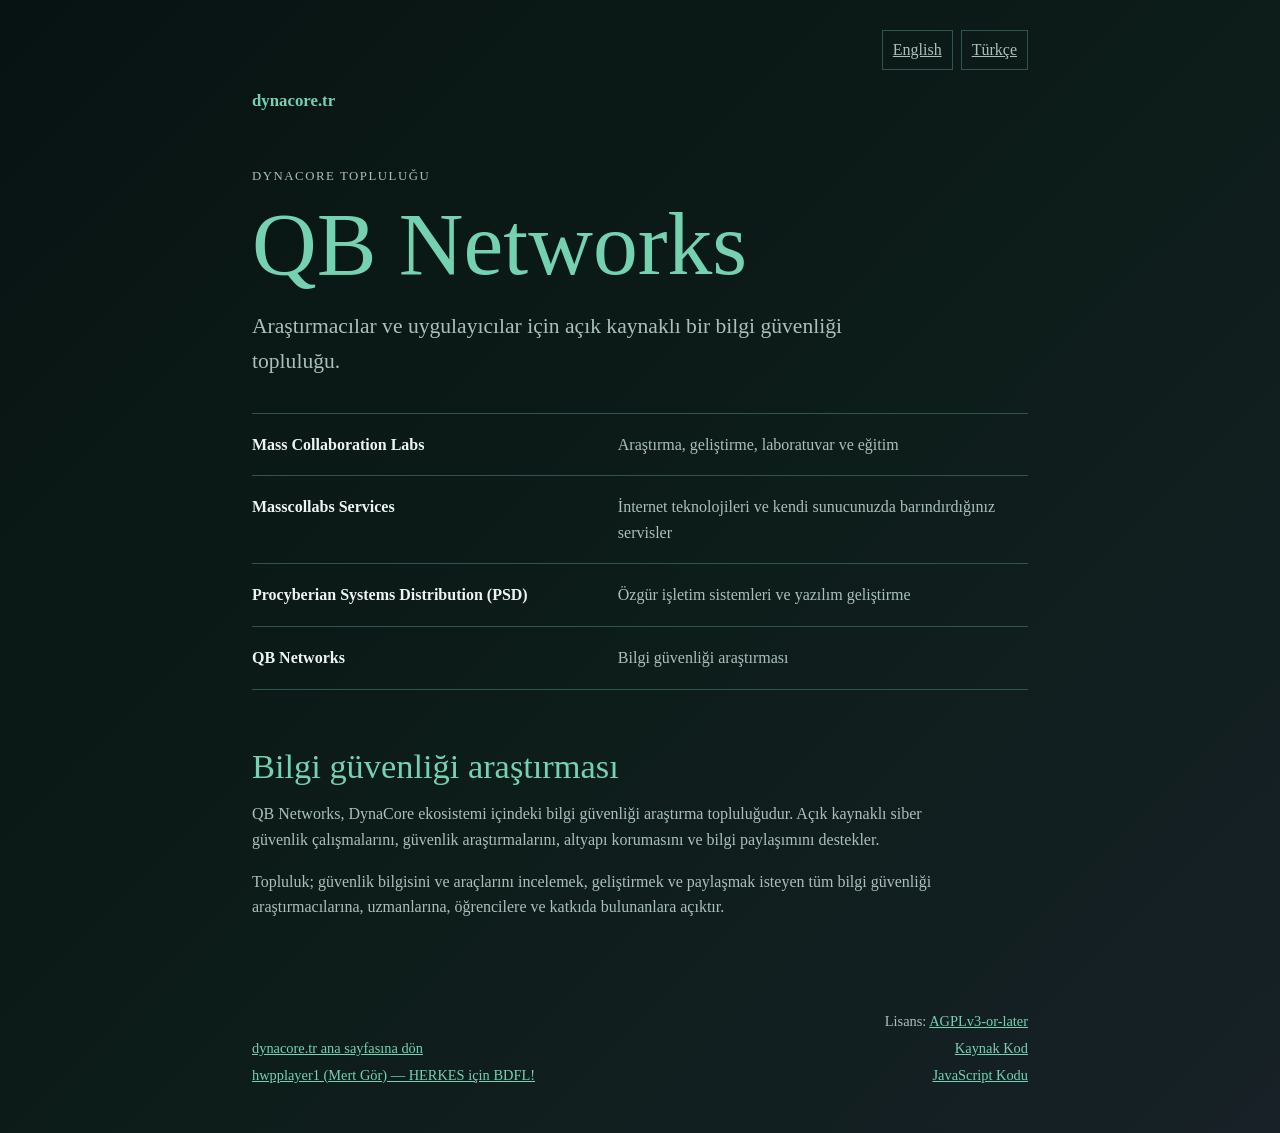
<file: qbnetworks.tr.html>
<!--
Copyright (C) 2026-2027 DynaCore

This program is free software: you can redistribute it and/or modify
it under the terms of the GNU Affero General Public License as published
by the Free Software Foundation, either version 3 of the License, or
(at your option) any later version.

This program is distributed in the hope that it will be useful,
but WITHOUT ANY WARRANTY; without even the implied warranty of
MERCHANTABILITY or FITNESS FOR A PARTICULAR PURPOSE.  See the
GNU Affero General Public License for more details.

You should have received a copy of the GNU Affero General Public License
along with this program.  If not, see <https://www.gnu.org/licenses/>.
-->
<!doctype html>
<html lang="tr">
<head>
  <meta charset="utf-8">
  <meta name="viewport" content="width=device-width, initial-scale=1">
  <title>QB Networks | DynaCore</title>
  <link rel="stylesheet" href="style.css">
</head>
<body>
  <main class="site-shell">
    <header class="site-header">
      <div class="language-switcher" aria-label="Dil seçimi">
        <a class="language-button" href="qbnetworks.html">English</a>
        <a class="language-button" href="qbnetworks.tr.html" aria-current="page">Türkçe</a>
      </div>
      <a class="home-link" href="index.tr.html">dynacore.tr</a>
      <p class="eyebrow">DynaCore topluluğu</p>
      <h1>QB Networks</h1>
      <p class="lede">Araştırmacılar ve uygulayıcılar için açık kaynaklı bir bilgi güvenliği topluluğu.</p>
    </header>
    <nav class="communities" aria-label="DynaCore toplulukları">
      <a class="community-link" href="masscollaborationlabs.tr.html"><strong>Mass Collaboration Labs</strong><span>Araştırma, geliştirme, laboratuvar ve eğitim</span></a>
      <a class="community-link" href="masscollabs.tr.html"><strong>Masscollabs Services</strong><span>İnternet teknolojileri ve kendi sunucunuzda barındırdığınız servisler</span></a>
      <a class="community-link" href="psd.tr.html"><strong>Procyberian Systems Distribution (PSD)</strong><span>Özgür işletim sistemleri ve yazılım geliştirme</span></a>
      <a class="community-link" href="qbnetworks.tr.html"><strong>QB Networks</strong><span>Bilgi güvenliği araştırması</span></a>
    </nav>
    <section class="content-section">
      <h2>Bilgi güvenliği araştırması</h2>
      <p>QB Networks, DynaCore ekosistemi içindeki bilgi güvenliği araştırma topluluğudur. Açık kaynaklı siber güvenlik çalışmalarını, güvenlik araştırmalarını, altyapı korumasını ve bilgi paylaşımını destekler.</p>
      <p>Topluluk; güvenlik bilgisini ve araçlarını incelemek, geliştirmek ve paylaşmak isteyen tüm bilgi güvenliği araştırmacılarına, uzmanlarına, öğrencilere ve katkıda bulunanlara açıktır.</p>
    </section>
    <footer>
      <div><p><a href="index.tr.html">dynacore.tr ana sayfasına dön</a></p><p><a href="https://mertgor.xyz">hwpplayer1 (Mert Gör) — HERKES için BDFL!</a></p></div>
      <div class="license-info"><p>Lisans: <a href="https://www.gnu.org/licenses/agpl-3.0.en.html">AGPLv3-or-later</a></p><p><a href="https://github.com/dynacoretr/dynacore.tr">Kaynak Kod</a></p><p><a href="script.js">JavaScript Kodu</a></p></div>
    </footer>
  </main>
  <script src="script.js"></script>
</body>
</html>
</file>
<file: style.css>
/*
Copyright (C) 2026-2027 DynaCore

This program is free software: you can redistribute it and/or modify
it under the terms of the GNU Affero General Public License as published
by the Free Software Foundation, either version 3 of the License, or
(at your option) any later version.

This program is distributed in the hope that it will be useful,
but WITHOUT ANY WARRANTY; without even the implied warranty of
MERCHANTABILITY or FITNESS FOR A PARTICULAR PURPOSE.  See the
GNU Affero General Public License for more details.

You should have received a copy of the GNU Affero General Public License
along with this program.  If not, see <https://www.gnu.org/licenses/>.
*/
:root {
  color-scheme: dark;
  --background: #071312;
  --text: #edf5f2;
  --muted: #abc0bb;
  --accent: #74d2b0;
  --line: #31554e;
}

* { box-sizing: border-box; }
html { min-width: 320px; background: var(--background); }
body {
  margin: 0;
  background: linear-gradient(135deg, #071312 0%, #0d1d1a 55%, #172127 100%);
  color: var(--text);
  font-family: Georgia, "Times New Roman", serif;
  line-height: 1.6;
}
a { color: var(--accent); }
.site-shell { width: min(920px, 100%); min-height: 100vh; margin: 0 auto; padding: 30px clamp(22px, 6vw, 72px) 42px; }
.site-header { padding-bottom: 34px; }
.language-switcher { display: flex; justify-content: flex-end; gap: 8px; margin-bottom: 18px; }
.language-button { padding: 6px 10px; border: 1px solid var(--line); background: transparent; color: var(--muted); font: inherit; cursor: pointer; }
.language-button[aria-pressed="true"], .language-button:hover, .language-button:focus-visible { border-color: var(--accent); color: var(--accent); }
.home-link { display: inline-block; margin-bottom: 52px; color: var(--accent); font-size: 1.05rem; font-weight: 700; text-decoration: none; }
.home-link:hover, .home-link:focus-visible, .community-link:hover strong, .community-link:focus-visible strong { text-decoration: underline; }
.eyebrow { margin: 0 0 8px; color: var(--muted); font-size: .8rem; letter-spacing: .12em; text-transform: uppercase; }
h1, h2 { font-weight: 400; line-height: 1.1; }
h1 { margin: 0 0 16px; color: var(--accent); font-size: clamp(2.8rem, 8vw, 5.6rem); }
h2 { margin: 0 0 16px; color: var(--accent); font-size: clamp(1.5rem, 3vw, 2.15rem); }
.lede { max-width: 650px; margin: 0; color: var(--muted); font-size: clamp(1.1rem, 2vw, 1.35rem); }
.communities { border-top: 1px solid var(--line); }
.community-link { display: grid; grid-template-columns: minmax(220px, 1fr) 1.2fr; gap: 24px; padding: 18px 0; border-bottom: 1px solid var(--line); color: var(--text); text-decoration: none; }
.community-link span { color: var(--muted); }
.content-section { max-width: 720px; padding-top: 58px; }
.content-section p { color: var(--muted); }
.freedoms ol { padding-left: 1.3rem; color: var(--muted); }
.freedoms li { margin: 10px 0; padding-left: 8px; }
.freedoms strong { color: var(--text); }
footer { display: flex; align-items: flex-end; justify-content: space-between; gap: 30px; padding-top: 70px; color: var(--muted); font-size: .9rem; }
footer p { margin: 4px 0; }
.license-info { margin-left: auto; text-align: right; }
.license-info p { margin: 4px 0; }
.language-content[hidden] { display: none; }
@media (max-width: 620px) {
  .site-shell { padding-top: 20px; }
  .home-link { margin-bottom: 36px; }
  .community-link { grid-template-columns: 1fr; gap: 2px; }
  footer { align-items: flex-start; flex-direction: column; gap: 18px; }
  .license-info { margin-left: 0; text-align: left; }
}
</file>
